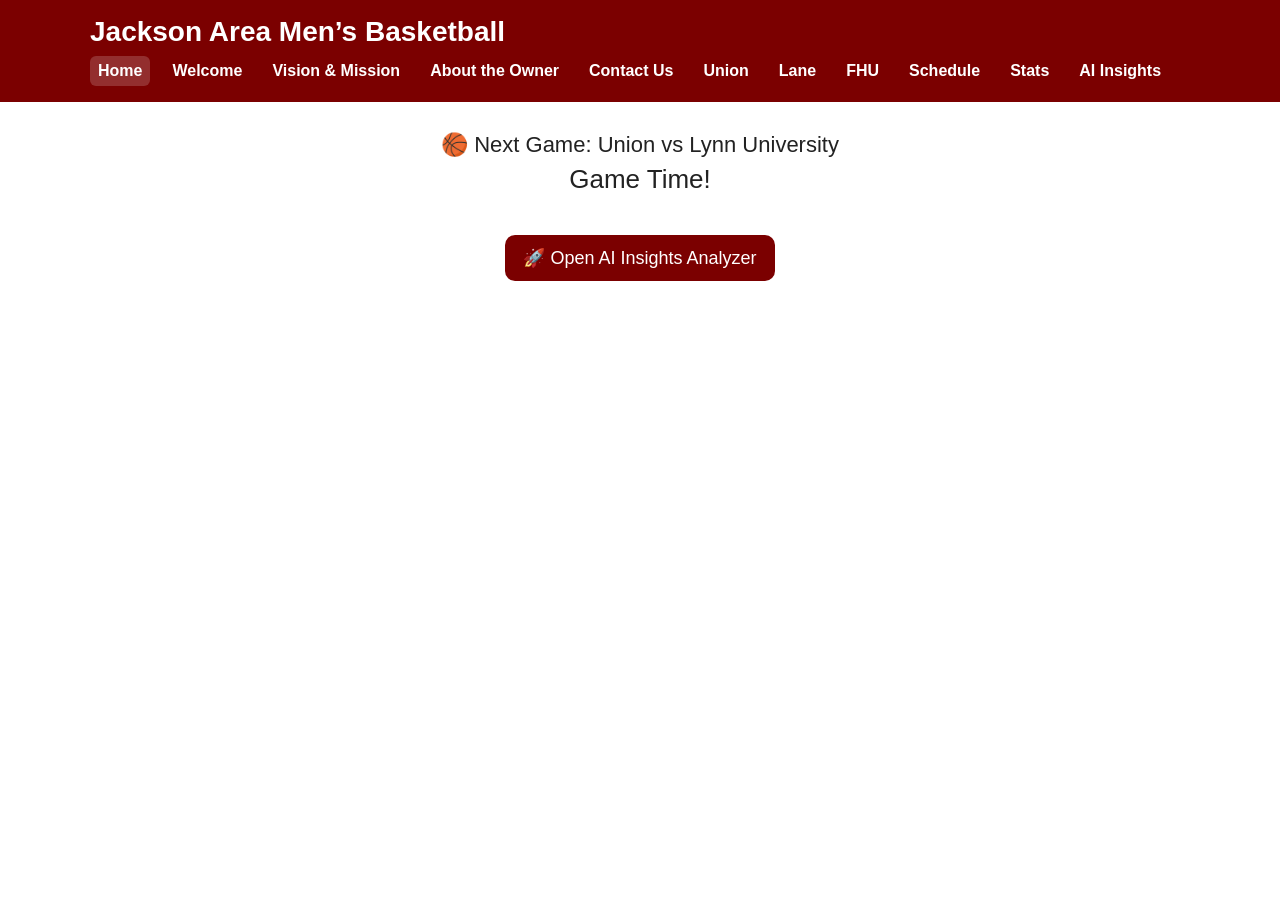
<file: index.html>
<!DOCTYPE html>
<html lang="en">
<head>
  <meta charset="UTF-8" />
  <title>Jackson Area Men's Basketball</title>
  <meta name="viewport" content="width=device-width, initial-scale=1" />
  <style>
    body { font-family: Arial, sans-serif; margin:0; background:#fff; color:#222; }
    header { background:#7b0000; color:#fff; }
    .topbar { max-width:1100px; margin:0 auto; padding:16px 20px; }
    h1 { margin:0 0 8px 0; font-size:28px; }
    nav { display:flex; flex-wrap:wrap; gap:14px; align-items:center; }
    nav a { color:#fff; text-decoration:none; font-weight:bold; padding:6px 8px; border-radius:6px; }
    nav a.active, nav a:hover { background:rgba(255,255,255,.18); }
    .wrap { max-width:900px; margin:0 auto; padding:20px; text-align:center; }
    .countdown { font-size:22px; margin:10px 0 6px; }
    #timer { font-size:26px; margin-top:6px; }
    .section { display:none; text-align:left; margin:24px auto 40px; padding:18px 22px; border:1px solid #eee; border-radius:10px; background:#fafafa; }
    .section h2 { margin-top:0; color:#7b0000; }
    .hidden { display:none !important; }
  </style>
</head>
<body>

  <header>
    <div class="topbar">
      <h1>Jackson Area Men’s Basketball</h1>
      <nav id="main-nav">
        <a href="#home" data-target="home">Home</a>
        <a href="#welcome" data-target="welcome">Welcome</a>
        <a href="#vision" data-target="vision">Vision &amp; Mission</a>
        <a href="#owner" data-target="owner">About the Owner</a>
        <a href="#contact" data-target="contact">Contact Us</a>
        <a href="teams_roster_union.html">Union</a>
        <a href="teams_lane.html">Lane</a>
        <a href="teams_fhu.html">FHU</a>
        <a href="schedule.html">Schedule</a>
        <a href="https://docs.google.com/spreadsheets/d/1xAiLYMqSjwFlOzQ8Er0ZWzy2i1v32OnS/edit?usp=drive_link&ouid=100044774409368230846&rtpof=true&sd=true">Stats</a>
        <a href="ai_insights.html">AI Insights</a>
      </nav>
    </div>
  </header>

  <div class="wrap">
    <!-- Countdown -->
    <div class="countdown">
      <div>🏀 Next Game: Union vs Lynn University</div>
      <div id="timer">Loading countdown…</div>
    </div>

    <!-- Home Content -->
    <section id="welcome" class="section">
      <h2>Welcome to Jackson Area College Basketball</h2>
      <p>
        This site collects and displays stats for college basketball teams in the Jackson, TN area.
        It helps fans find information easily and helps teams improve using AI-driven insights.
      </p>
    </section>

    <!-- 🚀 AI Insights Button -->
    <p style="text-align:center; margin-top:40px;">
      <a href="https://huggingface.co/spaces/sthomas0415/AI-Insights"
         target="_blank"
         rel="noopener"
         style="display:inline-block;
                background:#7b0000;
                color:white;
                padding:12px 18px;
                border-radius:10px;
                text-decoration:none;
                font-size:18px;">
        🚀 Open AI Insights Analyzer
      </a>
    </p>

    <!-- Vision & Mission -->
    <section id="vision" class="section">
      <h2>Vision &amp; Mission</h2>
      <p>
        Our mission is to make basketball stats easy to access and understand. We aim to use AI to
        provide insights like team strengths, weaknesses, and game predictions.
      </p>
    </section>

    <!-- Owner -->
    <section id="owner" class="section">
      <h2>About the Owner</h2>
      <p>
        I am a computer science major who is interested in sports and AI. This project is part of my
        senior capstone, which aims to merge my passions and help the community.
      </p>
    </section>

    <!-- Contact -->
    <section id="contact" class="section">
      <h2>Contact Us</h2>
      <p>Email: info@jacksonhoops.com</p>
      <p>2025 Jackson Area College Basketball. All rights reserved.</p>
    </section>
  </div>

  <script>
    // ===== Countdown (always visible) =====
    const countDownDate = new Date("Nov 15, 2025 16:00:00").getTime();
    const tick = setInterval(() => {
      const now = Date.now();
      const distance = countDownDate - now;
      if (distance <= 0) {
        clearInterval(tick);
        document.getElementById("timer").textContent = "Game Time!";
        return;
      }
      const d = Math.floor(distance / (1000 * 60 * 60 * 24));
      const h = Math.floor((distance % (1000 * 60 * 60 * 24)) / (1000 * 60 * 60));
      const m = Math.floor((distance % (1000 * 60 * 60)) / (1000 * 60));
      const s = Math.floor((distance % (1000 * 60)) / 1000);
      document.getElementById("timer").textContent = `${d}d ${h}h ${m}m ${s}s`;
    }, 1000);

    // ===== Simple hash router =====
    const sections = Array.from(document.querySelectorAll(".section"));
    const navLinks = Array.from(document.querySelectorAll("#main-nav a[href^='#']"));

    function show(hash) {
      const target = (hash || "#home").toLowerCase();
      sections.forEach(sec => {
        sec.style.display = (target === `#${sec.id}`) ? "block" : "none";
      });
      navLinks.forEach(a => {
        if (a.getAttribute("href").toLowerCase() === target) {
          a.classList.add("active");
        } else {
          a.classList.remove("active");
        }
      });
    }

    if (!location.hash) {
      history.replaceState(null, "", "#home");
    }
    show(location.hash);
    window.addEventListener("hashchange", () => show(location.hash));
  </script>
</body>
</html>
</file>
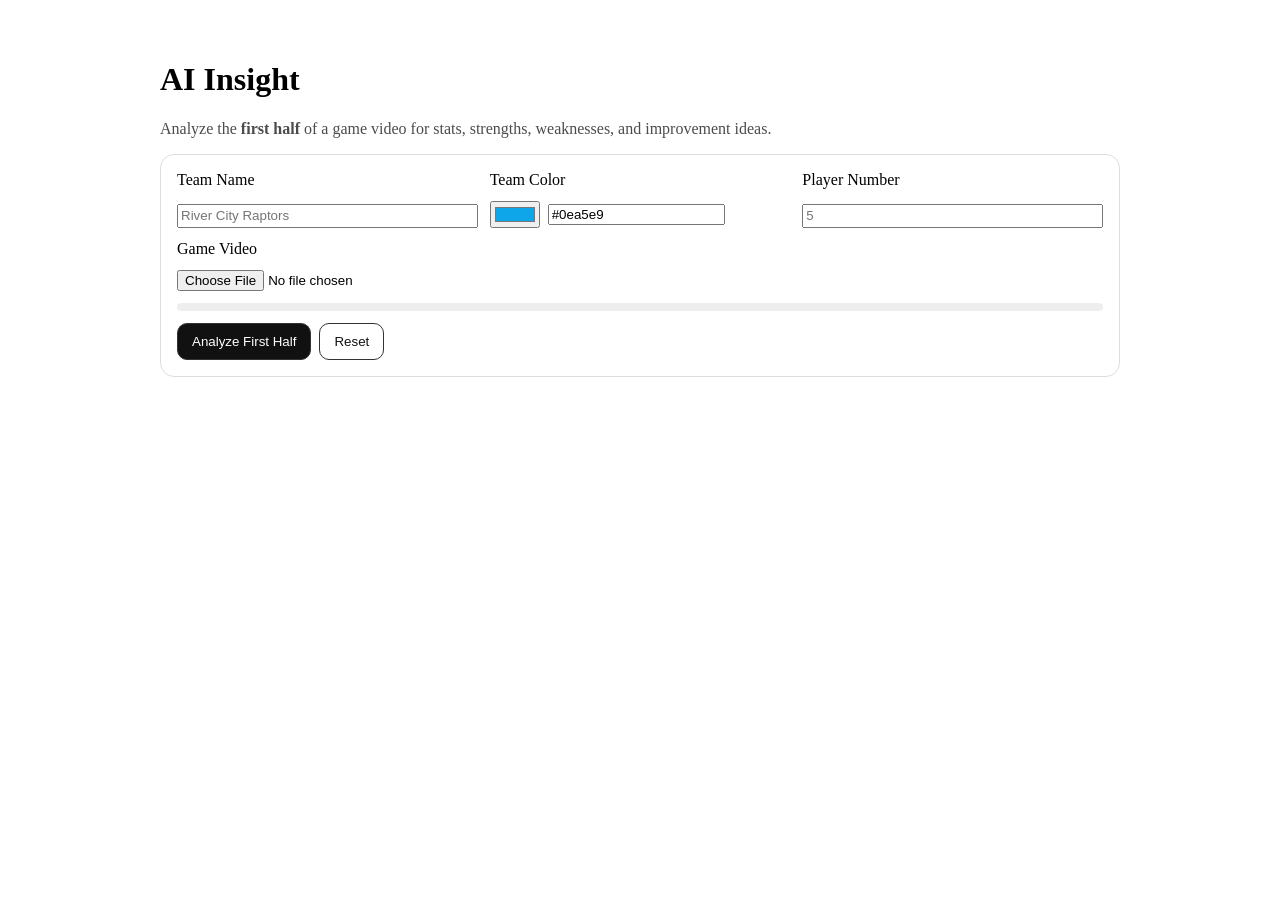
<file: ai_insights.html>
<!DOCTYPE html>
<html lang="en">
<head>
  <meta charset="UTF-8" />
  <meta name="viewport" content="width=device-width, initial-scale=1.0" />
  <title>AI Insight – First Half Analyzer</title>
  <link rel="stylesheet" href="style.css" />
  <style>
    /* Minimal styles in case style.css doesn't cover these */
    .container{max-width:960px;margin:24px auto;padding:16px}
    .card{border:1px solid #ddd;border-radius:14px;padding:16px}
    .grid{display:grid;gap:12px}
    .grid-3{grid-template-columns:repeat(3,1fr)}
    .row{display:flex;gap:8px;align-items:center}
    .btn{padding:10px 14px;border-radius:10px;border:1px solid #333;background:#111;color:#fff;cursor:pointer}
    .btn.outline{background:#fff;color:#111}
    .muted{opacity:.7}
    .pill{font-size:12px;border:1px solid #ccc;border-radius:999px;padding:3px 8px}
    .progress{height:8px;background:#eee;border-radius:20px;overflow:hidden}
    .progress > div{height:100%;background:#111;width:0%}
    .list{padding-left:18px}
    .badge{display:inline-block;width:16px;height:16px;border-radius:50%;border:1px solid #ccc}
    .hidden{display:none}
    .error{background:#fee;border:1px solid #fca5a5;color:#991b1b;padding:12px;border-radius:10px}
  </style>
</head>
<body>
  <div class="container">
    <h1>AI Insight</h1>
    <p class="muted">Analyze the <strong>first half</strong> of a game video for stats, strengths, weaknesses, and improvement ideas.</p>

    <div class="card grid">
      <form id="ai-form" class="grid" enctype="multipart/form-data">
        <div class="grid grid-3">
          <label class="grid">
            <span>Team Name</span>
            <input type="text" id="teamName" name="teamName" placeholder="River City Raptors" required />
          </label>
          <label class="grid">
            <span>Team Color</span>
            <div class="row">
              <input type="color" id="teamColor" name="teamColor" value="#0ea5e9" title="Pick color" />
              <input type="text" id="teamColorHex" value="#0ea5e9" />
            </div>
          </label>
          <label class="grid">
            <span>Player Number</span>
            <input type="number" id="playerNumber" name="playerNumber" placeholder="5" min="0" required />
          </label>
        </div>

        <label class="grid">
          <span>Game Video</span>
          <input type="file" id="video" name="video" accept="video/*" required />
        </label>

        <div class="progress" id="uploadProgress" aria-hidden="true"><div></div></div>

        <div class="row">
          <button type="submit" class="btn" id="analyzeBtn">Analyze First Half</button>
          <button type="button" class="btn outline" id="resetBtn">Reset</button>
          <span class="muted" id="statusText"></span>
        </div>
      </form>
    </div>

    <div id="errorBox" class="error hidden"></div>

    <div id="result" class="grid" style="margin-top:20px"></div>
  </div>

  <script>
    // --- Config ---
    // If your backend runs on a different host/port, set FULL URL here, e.g.:
    // const API_URL = "http://localhost:5050/api/ai-insight/analyze";
    const API_URL = "/api/ai-insight/analyze"; // same-origin proxy or backend mounted under site

    const form = document.getElementById('ai-form');
    const teamNameEl = document.getElementById('teamName');
    const teamColorEl = document.getElementById('teamColor');
    const teamColorHexEl = document.getElementById('teamColorHex');
    const playerNumberEl = document.getElementById('playerNumber');
    const videoEl = document.getElementById('video');
    const progressEl = document.getElementById('uploadProgress');
    const progressBar = progressEl.querySelector('div');
    const statusText = document.getElementById('statusText');
    const resultEl = document.getElementById('result');
    const errorBox = document.getElementById('errorBox');
    const analyzeBtn = document.getElementById('analyzeBtn');
    const resetBtn = document.getElementById('resetBtn');

    // sync color inputs
    teamColorEl.addEventListener('input', () => teamColorHexEl.value = teamColorEl.value);
    teamColorHexEl.addEventListener('input', () => teamColorEl.value = teamColorHexEl.value);

    resetBtn.addEventListener('click', () => {
      form.reset();
      teamColorEl.value = '#0ea5e9';
      teamColorHexEl.value = '#0ea5e9';
      progressEl.setAttribute('aria-hidden','true');
      progressBar.style.width = '0%';
      statusText.textContent = '';
      resultEl.innerHTML = '';
      errorBox.classList.add('hidden');
      errorBox.textContent = '';
    });

    form.addEventListener('submit', function(e){
      e.preventDefault();
      errorBox.classList.add('hidden');
      errorBox.textContent = '';

      const file = videoEl.files && videoEl.files[0];
      if(!file){
        showError('Please choose a video file.');
        return;
      }

      const fd = new FormData();
      fd.append('teamName', teamNameEl.value.trim());
      fd.append('teamColor', teamColorEl.value.trim());
      fd.append('playerNumber', String(playerNumberEl.value || ''));
      fd.append('video', file);

      analyzeBtn.disabled = true;
      statusText.textContent = 'Uploading…';
      progressEl.removeAttribute('aria-hidden');

      const xhr = new XMLHttpRequest();
      xhr.open('POST', API_URL);
      xhr.responseType = 'json';

      xhr.upload.onprogress = (evt) => {
        if (evt.lengthComputable) {
          const pct = Math.round((evt.loaded / evt.total) * 100);
          progressBar.style.width = pct + '%';
        }
      };

      xhr.onerror = () => {
        showError('Network error during upload.');
        analyzeBtn.disabled = false;
      };

      xhr.onload = () => {
        analyzeBtn.disabled = false;
        statusText.textContent = '';
        if(xhr.status >= 200 && xhr.status < 300){
          const data = xhr.response || {};
          renderResult(data);
        } else {
          const msg = (xhr.response && xhr.response.error) ? xhr.response.error : 'Server error (' + xhr.status + ')';
          showError(msg);
        }
      };

      xhr.send(fd);
    });

    function showError(msg){
      errorBox.textContent = msg;
      errorBox.classList.remove('hidden');
    }

    // === DOM-based renderer (no template strings) ===
    function renderResult(r){
      const teamName = r?.team?.name || teamNameEl.value;
      const teamColor = r?.team?.color || teamColorEl.value;
      const playerNo  = r?.team?.playerNumber || playerNumberEl.value;
      const model     = r?.model || 'AI';

      const stats       = r?.stats || {};
      const strengths   = r?.strengths || [];
      const weaknesses  = r?.weaknesses || [];
      const areas       = r?.areasForImprovement || [];
      const suggestions = r?.suggestions || [];
      const keyMoments  = r?.keyMoments || [];

      // clear container
      resultEl.innerHTML = "";

      // header
      const header = document.createElement("div");
      header.className = "card row";
      header.style.justifyContent = "space-between";

      const left = document.createElement("div");
      left.className = "row";
      const badge = document.createElement("span");
      badge.className = "badge";
      badge.style.background = teamColor;
      const h2 = document.createElement("h2");
      h2.style.margin = "0";
      h2.textContent = `${teamName} — #${playerNo}`;
      left.appendChild(badge); left.appendChild(h2);

      const modelPill = document.createElement("span");
      modelPill.className = "pill muted";
      modelPill.textContent = `Model: ${model}`;

      header.appendChild(left);
      header.appendChild(modelPill);
      resultEl.appendChild(header);

      // stats
      const statsSec = document.createElement("section");
      statsSec.className = "grid";
      statsSec.style.marginTop = "8px";
      const statsH = document.createElement("h3");
      statsH.textContent = "Stats (first half)";
      const statsGrid = document.createElement("div");
      statsGrid.className = "grid grid-3";

      const keys = Object.keys(stats);
      if(keys.length === 0){
        const no = document.createElement("div");
        no.className = "muted";
        no.textContent = "No stats detected.";
        statsGrid.appendChild(no);
      } else {
        keys.forEach(k=>{
          const card = document.createElement("div");
          card.className = "card";
          const label = document.createElement("div");
          label.className = "muted";
          label.style.fontSize = "12px";
          label.textContent = k;
          const val = document.createElement("div");
          val.style.fontWeight = "700";
          val.style.fontSize = "20px";
          val.textContent = String(stats[k]);
          card.appendChild(label); card.appendChild(val);
          statsGrid.appendChild(card);
        });
      }
      statsSec.appendChild(statsH); statsSec.appendChild(statsGrid);
      resultEl.appendChild(statsSec);

      // trio lists
      const trio = document.createElement("section");
      trio.className = "grid";
      trio.style.marginTop = "8px";
      const trioGrid = document.createElement("div");
      trioGrid.className = "grid grid-3";
      trioGrid.appendChild(makeListCard("Strengths", strengths));
      trioGrid.appendChild(makeListCard("Weaknesses", weaknesses));
      trioGrid.appendChild(makeListCard("Areas for Improvement", areas));
      trio.appendChild(trioGrid);
      resultEl.appendChild(trio);

      // suggestions
      const sugSec = document.createElement("section");
      sugSec.className = "grid";
      sugSec.style.marginTop = "8px";
      const sugH = document.createElement("h3"); sugH.textContent = "Suggestions";
      sugSec.appendChild(sugH);
      sugSec.appendChild(makeBullets(suggestions));
      resultEl.appendChild(sugSec);

      // key moments
      if (keyMoments.length){
        const kmSec = document.createElement("section");
        kmSec.className = "grid";
        kmSec.style.marginTop = "8px";
        const kmH = document.createElement("h3"); kmH.textContent = "Key Moments";
        const ul = document.createElement("ul");
        ul.className = "grid"; ul.style.gap = "8px"; ul.style.listStyle = "none";
        ul.style.padding = "0"; ul.style.margin = "0";
        keyMoments.forEach(m=>{
          const li = document.createElement("li");
          li.className = "row";
          const t = document.createElement("span");
          t.className = "pill"; t.style.fontSize = "12px";
          t.textContent = m?.t || "approx";
          const note = document.createElement("span");
          note.textContent = m?.note || "";
          li.appendChild(t); li.appendChild(note);
          ul.appendChild(li);
        });
        kmSec.appendChild(kmH); kmSec.appendChild(ul);
        resultEl.appendChild(kmSec);
      }

      // actions
      const actions = document.createElement("section");
      actions.className = "row";
      actions.style.marginTop = "8px";
      const copyBtn = document.createElement("button");
      copyBtn.className = "btn outline"; copyBtn.textContent = "Copy JSON";
      const dl = document.createElement("a");
      dl.className = "btn outline"; dl.textContent = "Download JSON"; dl.href = "#";
      actions.appendChild(copyBtn); actions.appendChild(dl);
      resultEl.appendChild(actions);

      const jsonStr = JSON.stringify(r, null, 2);
      copyBtn.onclick = () => navigator.clipboard.writeText(jsonStr);
      dl.onclick = (e) => {
        e.preventDefault();
        const url = 'data:application/json;charset=utf-8,' + encodeURIComponent(jsonStr);
        dl.setAttribute('href', url);
        dl.setAttribute('download', `ai-insight-${Date.now()}.json`);
      };
    }

    function makeListCard(title, items){
      const card = document.createElement("div");
      card.className = "card";
      const h4 = document.createElement("h4");
      h4.style.marginTop = "0"; h4.textContent = title;
      card.appendChild(h4);
      if(items && items.length){
        card.appendChild(makeBullets(items));
      } else {
        const no = document.createElement("div");
        no.className = "muted"; no.textContent = "No items";
        card.appendChild(no);
      }
      return card;
    }

    function makeBullets(items){
      const ul = document.createElement("ul");
      ul.className = "list";
      (items || []).forEach(s=>{
        const li = document.createElement("li");
        li.textContent = String(s);
        ul.appendChild(li);
      });
      return ul;
    }
  </script>
</body>
</html>
</file>
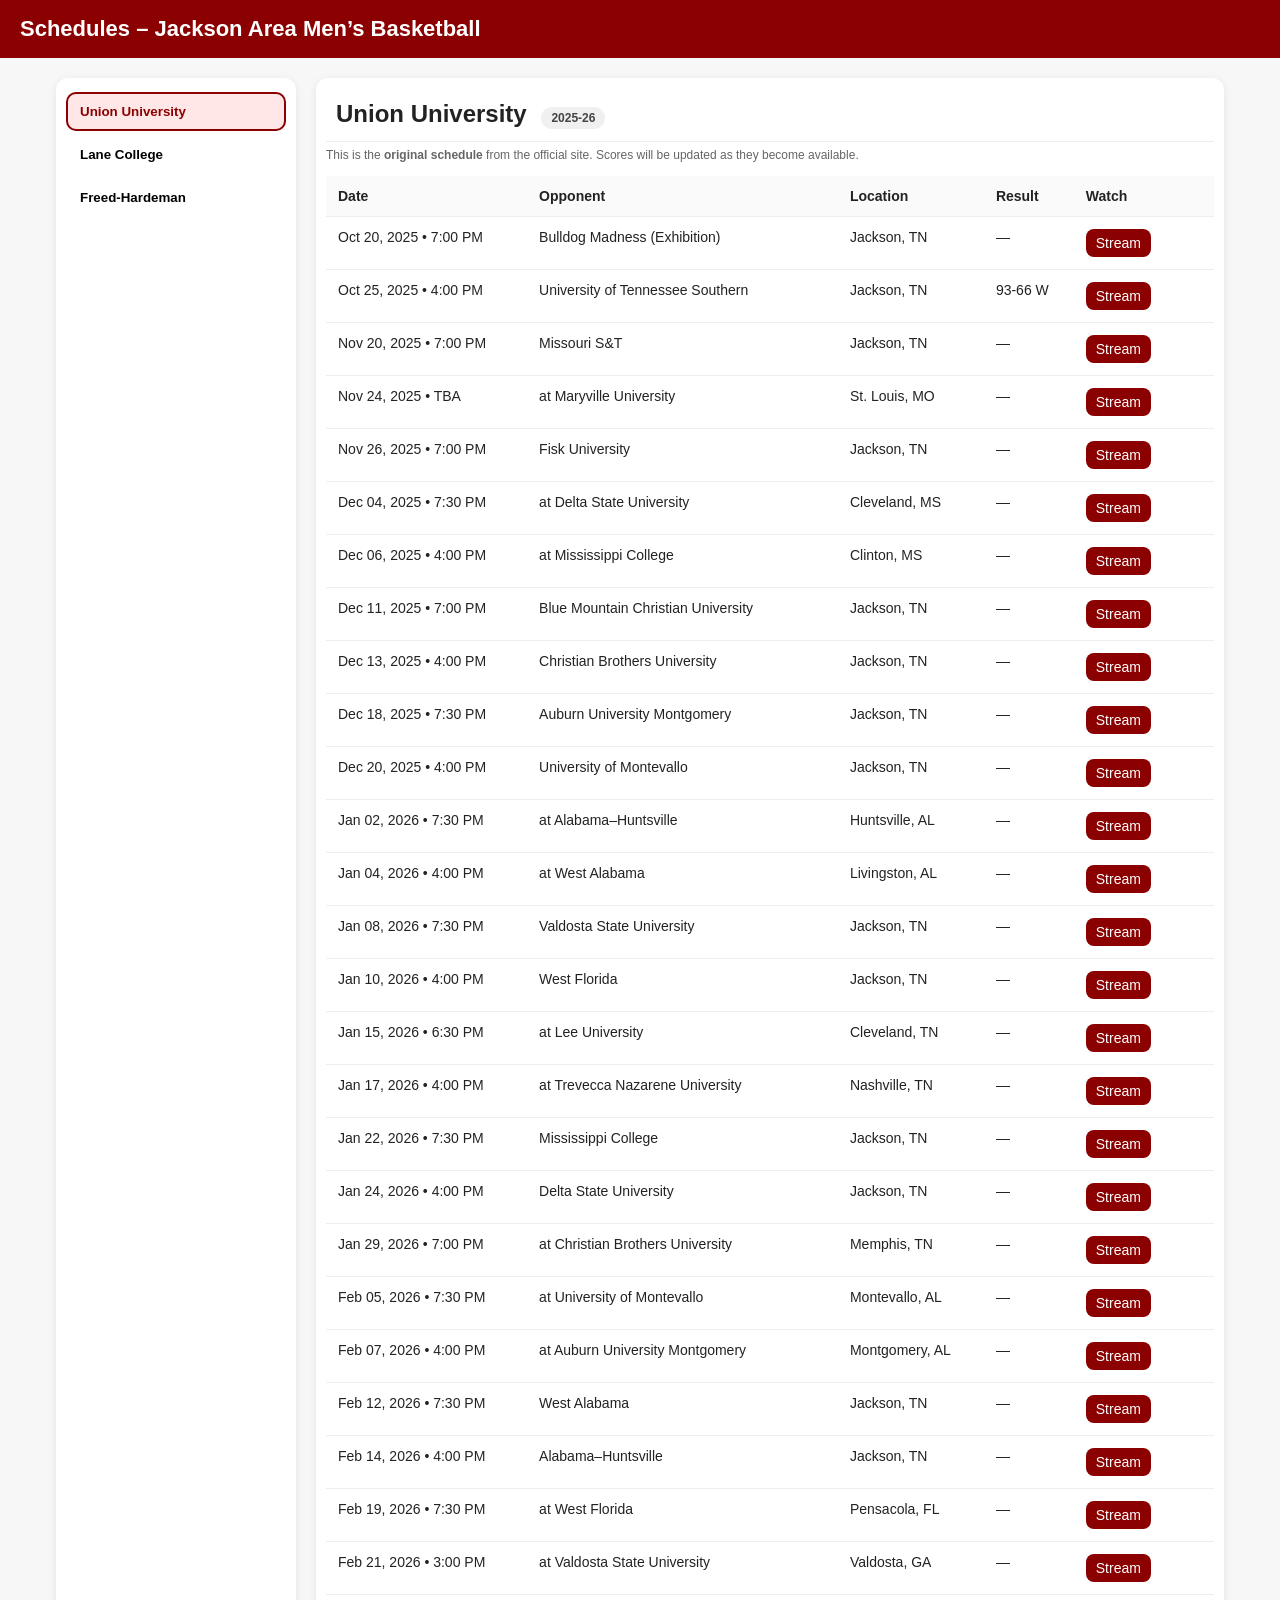
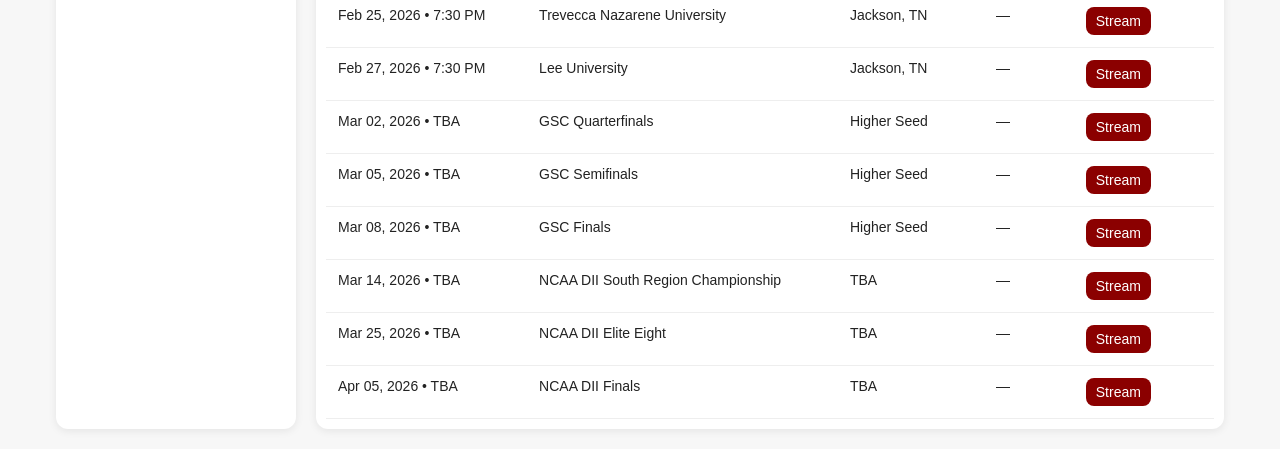
<file: schedule.html>
<!DOCTYPE html>
<html lang="en">
<head>
<meta charset="UTF-8">
<meta name="viewport" content="width=device-width, initial-scale=1.0">
<title>Schedules – Jackson Area Men’s Basketball</title>
<style>
  :root{
    --primary:#8b0000;
    --bg:#f7f7f7;
    --card:#ffffff;
    --text:#222;
    --muted:#666;
  }
  *{box-sizing:border-box}
  body{margin:0;font-family:Arial,Helvetica,sans-serif;background:var(--bg);color:var(--text)}
  header{background:var(--primary);color:#fff;padding:16px 20px;font-size:22px;font-weight:700}
  .wrap{display:flex;gap:20px;max-width:1200px;margin:20px auto;padding:0 16px}
  .sidebar{width:240px;background:var(--card);border-radius:12px;box-shadow:0 2px 8px rgba(0,0,0,.08);padding:10px}
  .tab-btn{display:block;width:100%;text-align:left;border:0;background:transparent;padding:12px 14px;margin:4px 0;border-radius:10px;font-weight:700;cursor:pointer}
  .tab-btn.active{background:#ffe7e7;color:var(--primary);box-shadow:inset 0 0 0 2px var(--primary)}
  .content{flex:1;background:var(--card);border-radius:12px;box-shadow:0 2px 8px rgba(0,0,0,.08);padding:10px}
  .team-header{display:flex;align-items:center;gap:12px;padding:12px 10px;border-bottom:1px solid #eee}
  .pill{display:inline-block;background:#f0f0f0;color:#444;padding:4px 10px;border-radius:999px;font-size:12px;margin-left:8px}
  table{width:100%;border-collapse:collapse}
  th,td{padding:12px;border-bottom:1px solid #eee;font-size:14px;vertical-align:top}
  th{background:#fafafa;text-align:left;position:sticky;top:0}
  .row{background:#fff}
  .badge{display:inline-block;padding:3px 8px;border-radius:8px;font-size:12px}
  .W{background:#e6ffed;color:#126b2e}
  .L{background:#ffecec;color:#b00020}
  a.stream{display:inline-block;padding:6px 10px;border-radius:8px;background:var(--primary);color:#fff;text-decoration:none}
  .hint{color:var(--muted);font-size:12px;margin:6px 0 14px}
  @media (max-width: 900px){
    .wrap{flex-direction:column}
    .sidebar{width:100%}
    table{display:block;overflow-x:auto}
  }
</style>
</head>
<body>
<header>Schedules – Jackson Area Men’s Basketball</header>
<div class="wrap">
  <aside class="sidebar" role="tablist" aria-label="Schools">
    <button class="tab-btn active" data-tab="union">Union University</button>
    <button class="tab-btn" data-tab="lane">Lane College</button>
    <button class="tab-btn" data-tab="fhu">Freed‑Hardeman</button>
  </aside>

  <main class="content">
    <!-- UNION -->
    <section id="tab-union" class="tab-panel" role="tabpanel">
      <div class="team-header">
        <h2 style="margin:0">Union University <span class="pill">2025-26</span></h2>
      </div>
      <p class="hint">This is the <b>original schedule</b> from the official site. Scores will be updated as they become available.</p>
      <table aria-label="Union schedule">
        <thead><tr>
          <th style="min-width:120px">Date</th>
          <th style="min-width:220px">Opponent</th>
          <th>Location</th>
          <th>Result</th>
          <th style="min-width:120px">Watch</th>
        </tr></thead>
        <tbody>
           <tr class="row"><td>Oct 20, 2025 • 7:00 PM</td><td>Bulldog Madness (Exhibition)</td><td>Jackson, TN</td><td>—</td><td><a class="stream" href="#">Stream</a></td></tr>
  <tr class="row"><td>Oct 25, 2025 • 4:00 PM</td><td>University of Tennessee Southern</td><td>Jackson, TN</td><td>93-66 W</td><td><a class="stream" href="#">Stream</a></td></tr>

  <tr class="row"><td>Nov 20, 2025 • 7:00 PM</td><td>Missouri S&amp;T</td><td>Jackson, TN</td><td>—</td><td><a class="stream" href="#">Stream</a></td></tr>
  <tr class="row"><td>Nov 24, 2025 • TBA</td><td>at Maryville University</td><td>St. Louis, MO</td><td>—</td><td><a class="stream" href="#">Stream</a></td></tr>
  <tr class="row"><td>Nov 26, 2025 • 7:00 PM</td><td>Fisk University</td><td>Jackson, TN</td><td>—</td><td><a class="stream" href="#">Stream</a></td></tr>

  <tr class="row"><td>Dec 04, 2025 • 7:30 PM</td><td>at Delta State University</td><td>Cleveland, MS</td><td>—</td><td><a class="stream" href="#">Stream</a></td></tr>
  <tr class="row"><td>Dec 06, 2025 • 4:00 PM</td><td>at Mississippi College</td><td>Clinton, MS</td><td>—</td><td><a class="stream" href="#">Stream</a></td></tr>
  <tr class="row"><td>Dec 11, 2025 • 7:00 PM</td><td>Blue Mountain Christian University</td><td>Jackson, TN</td><td>—</td><td><a class="stream" href="#">Stream</a></td></tr>
  <tr class="row"><td>Dec 13, 2025 • 4:00 PM</td><td>Christian Brothers University</td><td>Jackson, TN</td><td>—</td><td><a class="stream" href="#">Stream</a></td></tr>
  <tr class="row"><td>Dec 18, 2025 • 7:30 PM</td><td>Auburn University Montgomery</td><td>Jackson, TN</td><td>—</td><td><a class="stream" href="#">Stream</a></td></tr>
  <tr class="row"><td>Dec 20, 2025 • 4:00 PM</td><td>University of Montevallo</td><td>Jackson, TN</td><td>—</td><td><a class="stream" href="#">Stream</a></td></tr>

  <tr class="row"><td>Jan 02, 2026 • 7:30 PM</td><td>at Alabama–Huntsville</td><td>Huntsville, AL</td><td>—</td><td><a class="stream" href="#">Stream</a></td></tr>
  <tr class="row"><td>Jan 04, 2026 • 4:00 PM</td><td>at West Alabama</td><td>Livingston, AL</td><td>—</td><td><a class="stream" href="#">Stream</a></td></tr>
  <tr class="row"><td>Jan 08, 2026 • 7:30 PM</td><td>Valdosta State University</td><td>Jackson, TN</td><td>—</td><td><a class="stream" href="#">Stream</a></td></tr>
  <tr class="row"><td>Jan 10, 2026 • 4:00 PM</td><td>West Florida</td><td>Jackson, TN</td><td>—</td><td><a class="stream" href="#">Stream</a></td></tr>
  <tr class="row"><td>Jan 15, 2026 • 6:30 PM</td><td>at Lee University</td><td>Cleveland, TN</td><td>—</td><td><a class="stream" href="#">Stream</a></td></tr>
  <tr class="row"><td>Jan 17, 2026 • 4:00 PM</td><td>at Trevecca Nazarene University</td><td>Nashville, TN</td><td>—</td><td><a class="stream" href="#">Stream</a></td></tr>
  <tr class="row"><td>Jan 22, 2026 • 7:30 PM</td><td>Mississippi College</td><td>Jackson, TN</td><td>—</td><td><a class="stream" href="#">Stream</a></td></tr>
  <tr class="row"><td>Jan 24, 2026 • 4:00 PM</td><td>Delta State University</td><td>Jackson, TN</td><td>—</td><td><a class="stream" href="#">Stream</a></td></tr>
  <tr class="row"><td>Jan 29, 2026 • 7:00 PM</td><td>at Christian Brothers University</td><td>Memphis, TN</td><td>—</td><td><a class="stream" href="#">Stream</a></td></tr>

  <tr class="row"><td>Feb 05, 2026 • 7:30 PM</td><td>at University of Montevallo</td><td>Montevallo, AL</td><td>—</td><td><a class="stream" href="#">Stream</a></td></tr>
  <tr class="row"><td>Feb 07, 2026 • 4:00 PM</td><td>at Auburn University Montgomery</td><td>Montgomery, AL</td><td>—</td><td><a class="stream" href="#">Stream</a></td></tr>
  <tr class="row"><td>Feb 12, 2026 • 7:30 PM</td><td>West Alabama</td><td>Jackson, TN</td><td>—</td><td><a class="stream" href="#">Stream</a></td></tr>
  <tr class="row"><td>Feb 14, 2026 • 4:00 PM</td><td>Alabama–Huntsville</td><td>Jackson, TN</td><td>—</td><td><a class="stream" href="#">Stream</a></td></tr>
  <tr class="row"><td>Feb 19, 2026 • 7:30 PM</td><td>at West Florida</td><td>Pensacola, FL</td><td>—</td><td><a class="stream" href="#">Stream</a></td></tr>
  <tr class="row"><td>Feb 21, 2026 • 3:00 PM</td><td>at Valdosta State University</td><td>Valdosta, GA</td><td>—</td><td><a class="stream" href="#">Stream</a></td></tr>
  <tr class="row"><td>Feb 25, 2026 • 7:30 PM</td><td>Trevecca Nazarene University</td><td>Jackson, TN</td><td>—</td><td><a class="stream" href="#">Stream</a></td></tr>
  <tr class="row"><td>Feb 27, 2026 • 7:30 PM</td><td>Lee University</td><td>Jackson, TN</td><td>—</td><td><a class="stream" href="#">Stream</a></td></tr>

  <!-- Postseason placeholders — keep or remove as you prefer -->
  <tr class="row"><td>Mar 02, 2026 • TBA</td><td>GSC Quarterfinals</td><td>Higher Seed</td><td>—</td><td><a class="stream" href="#">Stream</a></td></tr>
  <tr class="row"><td>Mar 05, 2026 • TBA</td><td>GSC Semifinals</td><td>Higher Seed</td><td>—</td><td><a class="stream" href="#">Stream</a></td></tr>
  <tr class="row"><td>Mar 08, 2026 • TBA</td><td>GSC Finals</td><td>Higher Seed</td><td>—</td><td><a class="stream" href="#">Stream</a></td></tr>
  <tr class="row"><td>Mar 14, 2026 • TBA</td><td>NCAA DII South Region Championship</td><td>TBA</td><td>—</td><td><a class="stream" href="#">Stream</a></td></tr>
  <tr class="row"><td>Mar 25, 2026 • TBA</td><td>NCAA DII Elite Eight</td><td>TBA</td><td>—</td><td><a class="stream" href="#">Stream</a></td></tr>
  <tr class="row"><td>Apr 05, 2026 • TBA</td><td>NCAA DII Finals</td><td>TBA</td><td>—</td><td><a class="stream" href="#">Stream</a></td></tr>
        </tbody>
      </table>
    </section>

    <!-- LANE -->
    <section id="tab-lane" class="tab-panel" role="tabpanel" hidden>
      <div class="team-header">
        <h2 style="margin:0">Lane College <span class="pill">2025-26</span></h2>
      </div>
      <p class="hint">This is the <b>original schedule</b> from the official site. Scores will be updated as they become available.</p>
      <table aria-label="Lane schedule">
        <thead><tr>
          <th>Date</th><th>Opponent</th><th>Location</th><th>Result</th><th>Watch</th>
        </tr></thead>
        <tbody>
        <tr class="row"><td>Oct 25, 2025 • 1:00 PM</td><td>Western Kentucky Tech College (Scrimmage)</td><td>Jackson, TN</td><td><span class="badge">–</span></td><td><a class="stream" href="#">Stream</a></td></tr>
  <tr class="row"><td>Oct 29, 2025 • TBA</td><td>at Austin Peay (Exhibition)</td><td>Clarksville, TN</td><td><span class="badge">–</span></td><td><a class="stream" href="#">Stream</a></td></tr>
  <tr class="row"><td>Nov 07, 2025 • TBA</td><td>at North Alabama (Exhibition)</td><td>Florence, AL</td><td><span class="badge">–</span></td><td><a class="stream" href="#">Stream</a></td></tr>

  <tr class="row"><td>Nov 20, 2025 • 7:30 PM</td><td>Edward Waters*</td><td>Jackson, TN</td><td><span class="badge">–</span></td><td><a class="stream" href="#">Stream</a></td></tr>
  <tr class="row"><td>Nov 22, 2025 • 4:00 PM</td><td>Savannah State*</td><td>Jackson, TN</td><td><span class="badge">–</span></td><td><a class="stream" href="#">Stream</a></td></tr>
  <tr class="row"><td>Nov 25, 2025 • TBA</td><td>Trevecca Nazarene</td><td>Jackson, TN</td><td><span class="badge">–</span></td><td><a class="stream" href="#">Stream</a></td></tr>

  <tr class="row"><td>Dec 04, 2025 • 7:30 PM</td><td>at Allen*</td><td>Columbia, SC</td><td><span class="badge">–</span></td><td><a class="stream" href="#">Stream</a></td></tr>
  <tr class="row"><td>Dec 06, 2025 • TBA</td><td>at Benedict*</td><td>Columbia, SC</td><td><span class="badge">–</span></td><td><a class="stream" href="#">Stream</a></td></tr>
  <tr class="row"><td>Dec 13, 2025 • 3:00 PM</td><td>Morehouse*</td><td>Jackson, TN</td><td><span class="badge">–</span></td><td><a class="stream" href="#">Stream</a></td></tr>
  <tr class="row"><td>Dec 17, 2025 • 7:30 PM</td><td>at Fort Valley State*</td><td>Fort Valley, GA</td><td><span class="badge">–</span></td><td><a class="stream" href="#">Stream</a></td></tr>
  <tr class="row"><td>Dec 19, 2025 • 7:00 PM</td><td>at Clayton State</td><td>Morrow, GA</td><td><span class="badge">–</span></td><td><a class="stream" href="#">Stream</a></td></tr>

  <tr class="row"><td>Jan 03, 2026 • 4:00 PM</td><td>Spring Hill*</td><td>Jackson, TN</td><td><span class="badge">–</span></td><td><a class="stream" href="#">Stream</a></td></tr>
  <tr class="row"><td>Jan 05, 2026 • 7:30 PM</td><td>Albany State*</td><td>Jackson, TN</td><td><span class="badge">–</span></td><td><a class="stream" href="#">Stream</a></td></tr>
  <tr class="row"><td>Jan 08, 2026 • 7:30 PM</td><td>at Miles*</td><td>Fairfield, AL</td><td><span class="badge">–</span></td><td><a class="stream" href="#">Stream</a></td></tr>
  <tr class="row"><td>Jan 10, 2026 • TBA</td><td>at Tuskegee*</td><td>Tuskegee, AL</td><td><span class="badge">–</span></td><td><a class="stream" href="#">Stream</a></td></tr>
  <tr class="row"><td>Jan 14, 2026 • 7:30 PM</td><td>at Kentucky State*</td><td>Frankfort, KY</td><td><span class="badge">–</span></td><td><a class="stream" href="#">Stream</a></td></tr>
  <tr class="row"><td>Jan 17, 2026 • TBA</td><td>at LeMoyne–Owen*</td><td>Memphis, TN</td><td><span class="badge">–</span></td><td><a class="stream" href="#">Stream</a></td></tr>
  <tr class="row"><td>Jan 19, 2026 • 7:30 PM</td><td>Central State*</td><td>Jackson, TN</td><td><span class="badge">–</span></td><td><a class="stream" href="#">Stream</a></td></tr>

  <tr class="row"><td>Jan 22, 2026 • 7:30 PM</td><td>at Edward Waters*</td><td>Jacksonville, FL</td><td><span class="badge">–</span></td><td><a class="stream" href="#">Stream</a></td></tr>
  <tr class="row"><td>Jan 24, 2026 • TBA</td><td>at Savannah State*</td><td>Savannah, GA</td><td><span class="badge">–</span></td><td><a class="stream" href="#">Stream</a></td></tr>

  <tr class="row"><td>Jan 29, 2026 • 7:30 PM</td><td>Allen*</td><td>Jackson, TN</td><td><span class="badge">–</span></td><td><a class="stream" href="#">Stream</a></td></tr>
  <tr class="row"><td>Jan 31, 2026 • 4:00 PM</td><td>Benedict*</td><td>Jackson, TN</td><td><span class="badge">–</span></td><td><a class="stream" href="#">Stream</a></td></tr>

  <tr class="row"><td>Feb 02, 2026 • TBA</td><td>at Clark Atlanta*</td><td>Atlanta, GA</td><td><span class="badge">–</span></td><td><a class="stream" href="#">Stream</a></td></tr>
  <tr class="row"><td>Feb 07, 2026 • 3:00 PM</td><td>at Morehouse*</td><td>Atlanta, GA</td><td><span class="badge">–</span></td><td><a class="stream" href="#">Stream</a></td></tr>
  <tr class="row"><td>Feb 11, 2026 • 7:30 PM</td><td>Kentucky State*</td><td>Jackson, TN</td><td><span class="badge">–</span></td><td><a class="stream" href="#">Stream</a></td></tr>
  <tr class="row"><td>Feb 14, 2026 • 3:00 PM</td><td>LeMoyne–Owen*</td><td>Jackson, TN</td><td><span class="badge">–</span></td><td><a class="stream" href="#">Stream</a></td></tr>
  <tr class="row"><td>Feb 16, 2026 • 8:00 PM</td><td>at Central State*</td><td>Wilberforce, OH</td><td><span class="badge">–</span></td><td><a class="stream" href="#">Stream</a></td></tr>
  <tr class="row"><td>Feb 19, 2026 • 7:30 PM</td><td>Fort Valley State*</td><td>Jackson, TN</td><td><span class="badge">–</span></td><td><a class="stream" href="#">Stream</a></td></tr>
  <tr class="row"><td>Feb 21, 2026 • 3:00 PM</td><td>Clark Atlanta*</td><td>Jackson, TN</td><td><span class="badge">–</span></td><td><a class="stream" href="#">Stream</a></td></tr>
    </tbody>
    </table>                                                                                                                                                      
   </section>                                                                                                                                                                                                                                                                                                                                                                                                                                                                </tb</table></section>

    <!-- FHU -->
    <section id="tab-fhu" class="tab-panel" role="tabpanel" hidden>
      <div class="team-header">
        <h2 style="margin:0">Freed‑Hardeman <span class="pill">2025-26</span></h2>
      </div>
       <p class="hint">This is the <b>original schedule</b> from the official site. Scores will be updated as they become available.</p>
      <table aria-label="FHU schedule">
        <thead><tr>
          <th>Date</th><th>Opponent</th><th>Location</th><th>Result</th><th>Watch</th>
        </tr></thead>
        <tbody>
          <tr class="row"><td>Oct 25, 2025</td><td>at Oakwood</td><td>Huntsville, AL</td><td><span class="badge">–</span></td><td><a class="stream" href="#">Stream</a></td></tr>

  <tr class="row"><td>Oct 31, 2025</td><td>Montreat</td><td>Henderson, TN</td><td><span class="badge">–</span></td><td><a class="stream" href="#">Live Stats</a></td></tr>
  <tr class="row"><td>Nov 01, 2025</td><td>Welch</td><td>Henderson, TN</td><td><span class="badge">–</span></td><td><a class="stream" href="#">Live Stats</a></td></tr>

  <tr class="row"><td>Nov 05, 2025</td><td>at Life</td><td>Waleska, GA</td><td><span class="badge">–</span></td><td><a class="stream" href="#">Live Stats</a></td></tr>
  <tr class="row"><td>Nov 08, 2025</td><td>Faulkner</td><td>Henderson, TN</td><td><span class="badge">–</span></td><td><a class="stream" href="#">Live Stats</a></td></tr>
  <tr class="row"><td>Nov 14, 2025</td><td>LSU Shreveport</td><td>Henderson, TN</td><td><span class="badge">–</span></td><td><a class="stream" href="#">Live Stats</a></td></tr>
  <tr class="row"><td>Nov 15, 2025</td><td>at Crowley’s Ridge</td><td>Paragould, AR</td><td><span class="badge">–</span></td><td><a class="stream" href="#">Live Stats</a></td></tr>
  <tr class="row"><td>Nov 21, 2025</td><td>at Central Baptist</td><td>Conway, AR</td><td><span class="badge">–</span></td><td><a class="stream" href="#">Live Stats</a></td></tr>
  <tr class="row"><td>Nov 24, 2025</td><td>at LSU Shreveport</td><td>Shreveport, LA</td><td><span class="badge">–</span></td><td><a class="stream" href="#">Live Stats</a></td></tr>

  <tr class="row"><td>Nov 29, 2025</td><td>NAIA “The Show” — TBA</td><td>Kingsport, TN (MeadowView)</td><td><span class="badge">–</span></td><td><a class="stream" href="#">TBA</a></td></tr>
  <tr class="row"><td>Nov 30, 2025</td><td>NAIA “The Show” — TBA</td><td>Kingsport, TN (MeadowView)</td><td><span class="badge">–</span></td><td><a class="stream" href="#">TBA</a></td></tr>

  <tr class="row"><td>Dec 04, 2025</td><td>at Harris‑Stowe State</td><td>St. Louis, MO</td><td><span class="badge">–</span></td><td><a class="stream" href="#">Live Stats</a></td></tr>
  <tr class="row"><td>Dec 06, 2025</td><td>Central Baptist</td><td>Henderson, TN</td><td><span class="badge">–</span></td><td><a class="stream" href="#">Live Stats</a></td></tr>
  <tr class="row"><td>Dec 18, 2025</td><td>at Johnson (TN)</td><td>Knoxville, TN</td><td><span class="badge">–</span></td><td><a class="stream" href="#">Live Stats</a></td></tr>

  <tr class="row"><td>Jan 03, 2026</td><td>at Faulkner</td><td>Montgomery, AL</td><td><span class="badge">–</span></td><td><a class="stream" href="#">Live Stats</a></td></tr>

  <tr class="row"><td>Jan 08, 2026 • 7:30 PM</td><td>Georgetown (KY)</td><td>Henderson, TN</td><td><span class="badge">–</span></td><td><a class="stream" href="#">Live Stats</a></td></tr>
  <tr class="row"><td>Jan 10, 2026 • 3:00 PM</td><td>Cumberlands (KY)</td><td>Henderson, TN</td><td><span class="badge">–</span></td><td><a class="stream" href="#">Live Stats</a></td></tr>

  <tr class="row"><td>Jan 15, 2026 • 7:30 PM</td><td>at Lindsey Wilson</td><td>Columbia, KY</td><td><span class="badge">–</span></td><td><a class="stream" href="#">Live Stats</a></td></tr>
  <tr class="row"><td>Jan 17, 2026 • 2:00 PM</td><td>at Campbellsville</td><td>Campbellsville, KY</td><td><span class="badge">–</span></td><td><a class="stream" href="#">Live Stats</a></td></tr>
  <tr class="row"><td>Jan 22, 2026 • 3:00 PM</td><td>at Bethel (TN)</td><td>McKenzie, TN</td><td><span class="badge">–</span></td><td><a class="stream" href="#">Live Stats</a></td></tr>
  <tr class="row"><td>Jan 24, 2026 • 7:30 PM</td><td>Cumberland (TN)</td><td>Henderson, TN</td><td><span class="badge">–</span></td><td><a class="stream" href="#">Live Stats</a></td></tr>
  <tr class="row"><td>Jan 29, 2026 • 2:00 PM</td><td>at Georgetown (KY)</td><td>Georgetown, KY</td><td><span class="badge">–</span></td><td><a class="stream" href="#">Live Stats</a></td></tr>
  <tr class="row"><td>Jan 31, 2026 • 6:30 PM</td><td>at Cumberlands (KY)</td><td>Williamsburg, KY</td><td><span class="badge">–</span></td><td><a class="stream" href="#">Live Stats</a></td></tr>

  <tr class="row"><td>Feb 07, 2026 • 7:30 PM</td><td>Bethel (TN)</td><td>Henderson, TN</td><td><span class="badge">–</span></td><td><a class="stream" href="#">Live Stats</a></td></tr>
  <tr class="row"><td>Feb 12, 2026 • 3:00 PM</td><td>Lindsey Wilson</td><td>Henderson, TN</td><td><span class="badge">–</span></td><td><a class="stream" href="#">Live Stats</a></td></tr>
  <tr class="row"><td>Feb 14, 2026 • 7:30 PM</td><td>Campbellsville</td><td>Henderson, TN</td><td><span class="badge">–</span></td><td><a class="stream" href="#">Live Stats</a></td></tr>
  <tr class="row"><td>Feb 19, 2026 • 3:00 PM</td><td>at Cumberland (TN)</td><td>Lebanon, TN</td><td><span class="badge">–</span></td><td><a class="stream" href="#">Live Stats</a></td></tr>

  <tr class="row"><td>Feb 27–Mar 02, 2026</td><td>Mid‑South Conference Tournament (TBD)</td><td>Bowling Green, KY</td><td><span class="badge">–</span></td><td><a class="stream" href="#">TBA</a></td></tr>
  <tr class="row"><td>Mar 13–Mar 14, 2026</td><td>NAIA National Championship – First & Second Rounds (TBD)</td><td>Campus Sites</td><td><span class="badge">–</span></td><td><a class="stream" href="#">TBA</a></td></tr>
  <tr class="row"><td>Mar 19–Mar 24, 2026</td><td>NAIA National Championship – Final Site (TBD)</td><td>Kansas City, MO</td><td><span class="badge">–</span></td><td><a class="stream" href="#">TBA</a></td></tr>
        </tbody>
      </table>
    </section>
  </main>
</div>

<script>
  // Simple tab switcher
  const buttons = document.querySelectorAll('.tab-btn');
  const panels = {
    union: document.getElementById('tab-union'),
    lane: document.getElementById('tab-lane'),
    fhu: document.getElementById('tab-fhu')
  };
  buttons.forEach(btn=>{
    btn.addEventListener('click', ()=>{
      buttons.forEach(b=>b.classList.remove('active'));
      btn.classList.add('active');
      Object.values(panels).forEach(p=>p.hidden=true);
      panels[btn.dataset.tab].hidden=false;
    });
  });
</script>
</body>
</html>
</file>
<file: style.css>
/* ESPN-style CSS placeholder */
</file>
